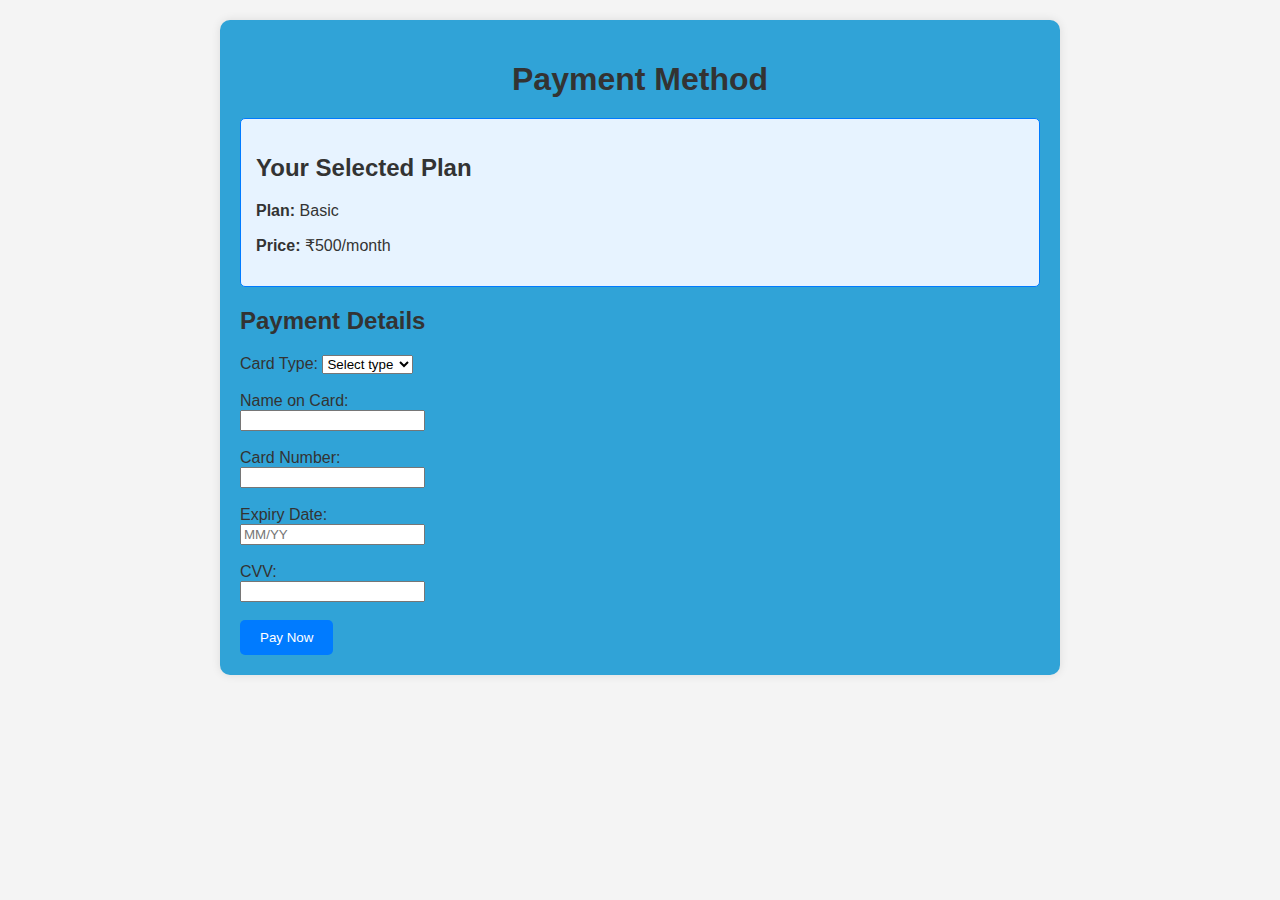
<file: project/templates/payment.html>
<!DOCTYPE html>
<html lang="en">
<head>
    <meta charset="UTF-8">
    <meta name="viewport" content="width=device-width, initial-scale=1.0">
    <title>Payment Method</title>
     <style>
body {
    font-family: Arial, sans-serif;
    background-color: #f4f4f4;
    color: #333;
    margin: 0;
    padding: 0;
}

.container {
    max-width: 800px;
    margin: 20px auto;
    padding: 20px;
    background: rgb(48, 163, 215);
    border-radius: 10px;
    box-shadow: 0 0 10px rgba(0, 0, 0, 0.1);
}

h1 {
    text-align: center;
    margin-bottom: 20px;
}

.subscription-summary {
    margin-bottom: 20px;
    padding: 15px;
    border: 1px solid #007BFF;
    border-radius: 5px;
    background-color: #e7f3ff;
}

.payment-form {
    display: flex;
    flex-direction: column;
}

.payment-form label {
    margin-bottom: 5px;
}

.payment-form input {
    margin-bottom: 15px;
    padding: 10px;
    border: 1px solid #ccc;
    border-radius: 5px;
    justify-content: center;
}

.cta {
    background-color: #007BFF;
    color: white;
    border: none;
    padding: 10px 20px;
    border-radius: 5px;
    cursor: pointer;
    transition: background-color 0.3s;
}

.cta:hover {
    background-color: #0056b3;
}

@media (max-width: 768px) {
    .container {
        width: 90%;
    }
}
     </style>
</head>
<body>
    <div class="container">
        <h1>Payment Method</h1>
        <div class="subscription-summary">
            <h2>Your Selected Plan</h2>
            <p><strong>Plan:</strong> <span id="selected-plan">Basic</span></p>
            <p><strong>Price:</strong> <span id="selected-price">₹500/month</span></p>
        </div>
        <form id="payment-form">
            <h2>Payment Details</h2>
            <div class="form-group">
                <label for="Card-type">Card Type:</label>
                <select id="Card-type" name="Card-type" required>
                  <option value="">Select type</option>
                  <option value="Credit">Credit Card</option>
                  <option value="Debit">Debit card</option>
                  <option value="other">Other</option>
                </select>
              </div>
              <br>
            <label for="card-name">Name on Card:</label>
            <br>
            <input type="text" id="card-name" name="card-name" required>
            <br>
            <br>
            <label for="card-number">Card Number:</label>
            <br>
            <input type="text" id="card-number" name="card-number" required>
            <br>
            <br>
            <label for="expiry-date">Expiry Date:</label>
            <br>
            <input type="text" id="expiry-date" name="expiry-date" placeholder="MM/YY" required>
            <br>
            <br>
            <label for="cvv">CVV:</label>
            <br>
            <input type="text" id="cvv" name="cvv" required>
            <br>
            <br>
            <button type="submit" class="cta">Pay Now</button>
        </form>
    </div>
</body>
</html>
</file>
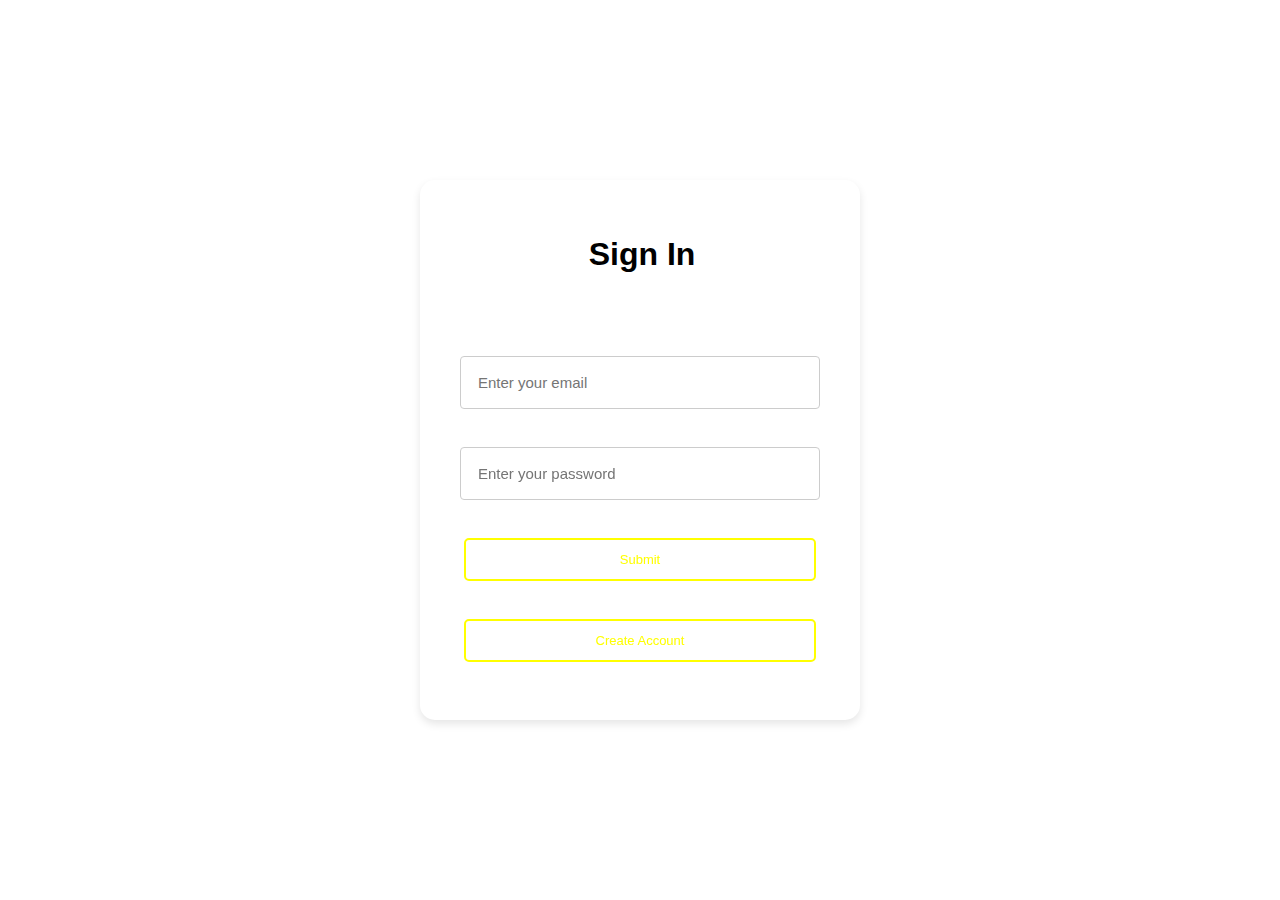
<file: project/templates/signin.html>
<!DOCTYPE html>
<html lang="en">
<head>

    <meta charset="UTF-8">
    <meta name="viewport" content="width=device-width, initial-scale=1.0">
    <title>Document</title>

</head>
<body>
    <style>
body {
    background:url("https://t4.ftcdn.net/jpg/03/17/72/47/360_F_317724775_qHtWjnT8YbRdFNIuq5PWsSYypRhOmalS.jpg");
    font-family: Arial, sans-serif;
    background-position: center;
    background-size:cover;
    display: flex;
    justify-content: center;
    align-items: center;
    height: 100vh;
    margin: 0;
}

form {
    background: transparent;
    backdrop-filter: blur(35px);
    padding: 20px;
    border-radius: 15px;
    box-shadow: 0 4px 8px rgba(0, 0, 0, 0.1);
    width: 400px;
    height: 500px;
    text-align: center;
}

input[type="email"],
input[type="password"] {
    width: 100%;
    padding: 17px;
    margin: 10px 0;
    border: 1px solid #ccc;
    border-radius: 4px;
    box-sizing: border-box;
    width: 90%;
    font-size: 15px;
}

a.submit,
a.reg {
    width: 100%;
    padding: 10px;
    margin: 10px 0;
    border: none;
    border-radius: 4px;
    cursor: pointer;
    font-size: 16px;
    
}

a.submit {
    display: inline-block;
    text-decoration: none;
    color: yellow;
    border: 2px solid yellow;
    padding: 12px 34px;
    font-size: 13px;
    background: transparent;
    position: relative;
    cursor: pointer;
    border-radius: 5px;
    width: 70%;
    transition: background-color 0.3s;
}

a.submit:hover {
    background:linear-gradient(to right,black,grey,black);
}

a.reg {
    display: inline-block;
    text-decoration: none;
    color: yellow;
    border: 2px solid yellow;
    padding: 12px 34px;
    font-size: 13px;
    background: transparent;
    position: relative;
    cursor: pointer;
    border-radius: 5px;
    width: 70%;
    transition: background-color 0.3s;
}

a.reg:hover {
    background-color: #007bb5;
}
h1{
    background: white;
    padding: 15px;
    margin-left: 28%;
    border: none;
    width: 150px;
    border-radius: 4px;

}

    </style>
    
    <form action="sign">
        <h1>Sign In</h1>
        <br>
        <br>
        <input type="email" name="A1" placeholder="Enter your email">
        <br>
        <br>
        <input type="password" name="A2" placeholder="Enter your password">
        <br>
        <br>
        <a class="submit" onclick="window.location.href='index_2'">Submit</a>
        <br>
        <br>
        <a class="reg" onclick="window.location.href='registration'">Create Account</a>
    </form>
</body>
</html>
</file>
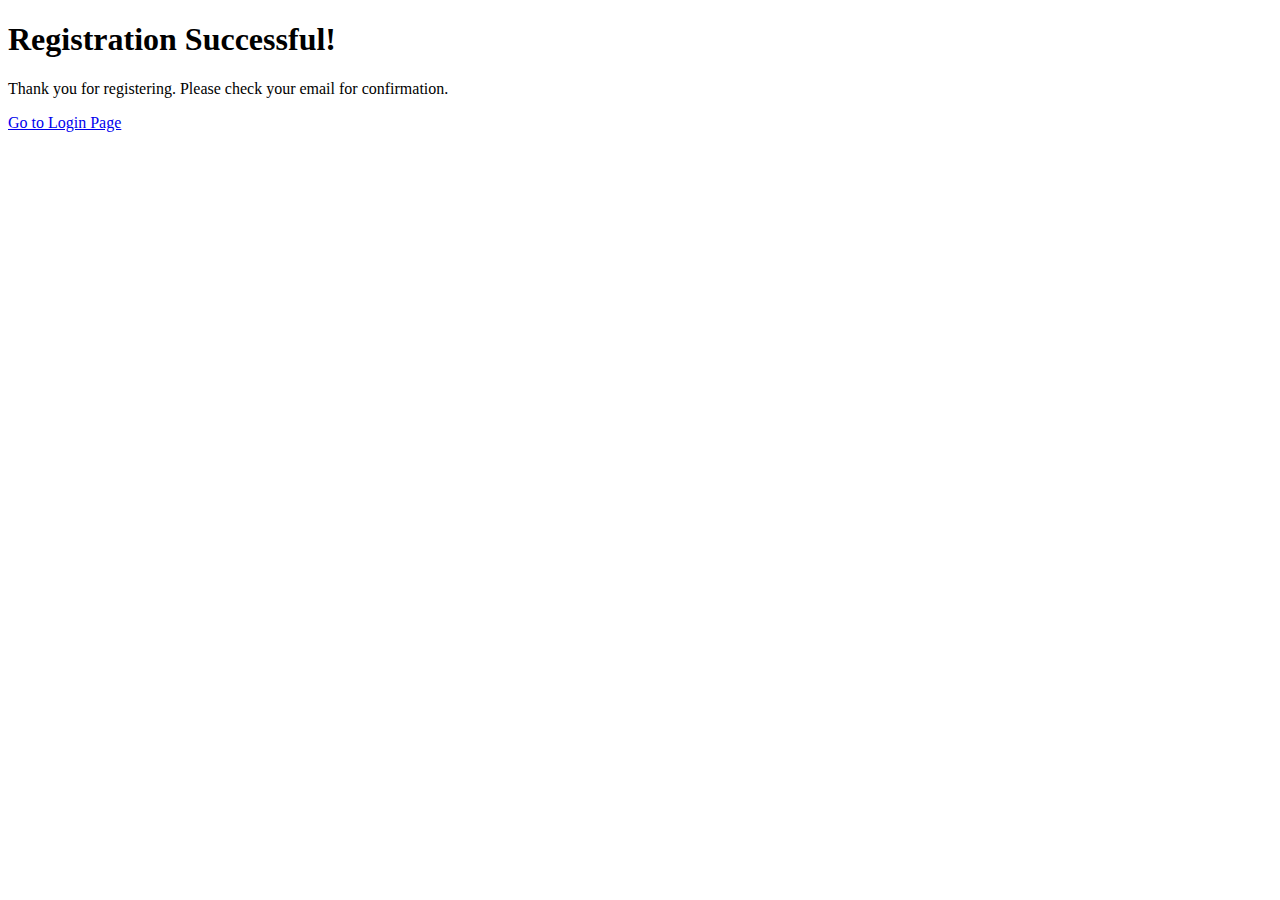
<file: project/templates/success.html>
<!DOCTYPE html>
<html lang="en">
<head>
  <meta charset="UTF-8">
  <meta name="viewport" content="width=device-width, initial-scale=1.0">
  <title>Registration Successful</title>
</head>
<body>
  <h1>Registration Successful!</h1>
  <p>Thank you for registering. Please check your email for confirmation.</p>
  <a href="{% url 'login' %}">Go to Login Page</a>
</body>
</html>
</file>
